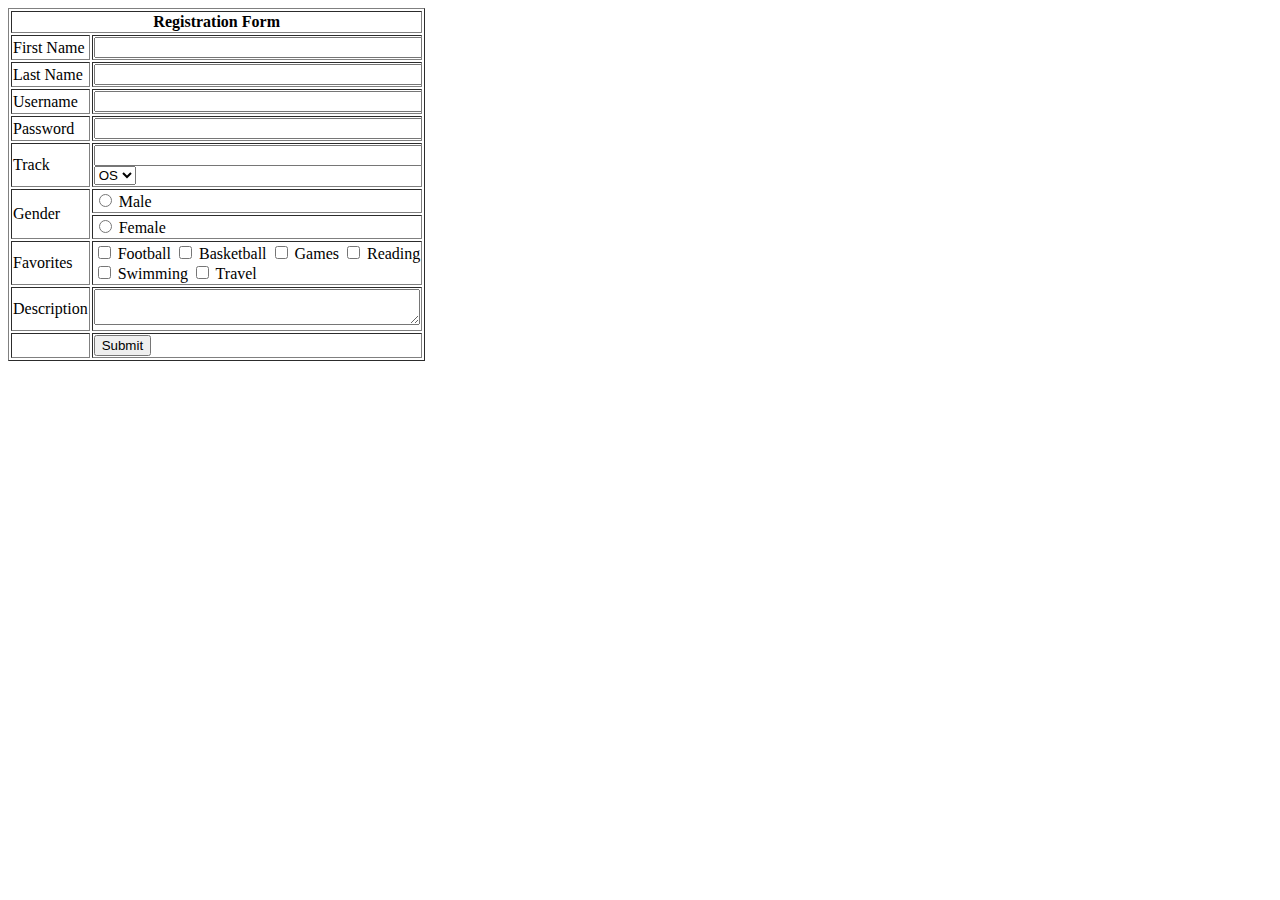
<file: Day1/index.html>
<!DOCTYPE html>
<html lang="en">
<head>
    <meta charset="UTF-8">
    <meta name="viewport" content="width=device-width, initial-scale=1.0">
    <title>Registrater Form</title>
</head>
<body>
    <form action="php.php" method="post">
        <table border="1">
            <thead>
                <tr>
                    <th colspan="2">Registration Form</th>    
                </tr>
            </thead>
            <tbody>
                <tr>
                    <td>First Name</td> 
                    <td><input type="text" name="fname" style="width: 98%;"></td>    
                </tr>

                <tr>
                    <td>Last Name</td> 
                    <td><input type="text" name="lname" style="width: 98%" required></td>    
                </tr>

                <tr>
                    <td>Username</td> 
                    <td><input type="text" name="user_name" style="width: 98%;" required></td>    
                </tr>

                <tr>
                    <td>Password</td> 
                    <td><input type="password" name="password" style="width: 98%;" required></td>   
                </tr>

                <tr>
                    <td>Track</td>
                    <td>
                        <input type="text" name="track" style="width: 98%;">
                        <select name="department">
                            <option value="OS">OS</option>
                            <option value="PD">PD</option>
                        </select>
                    </td>
                </tr>

                <tr>
                    <td rowspan="2">Gender</td>
                    <td>
                        <input type="radio" name="gender" value="male"> Male
                    </td>
                </tr>
                   
                <tr>
                    <td>
                        <input type="radio" name="gender" value="female"> Female
                    </td>
                </tr>

                <tr>
                    <td>Favorites</td>
                    <td>
                        <input type="checkbox" name="favorites[]" value="football"> Football
                        <input type="checkbox" name="favorites[]" value="basketball"> Basketball
                        <input type="checkbox" name="favorites[]" value="games"> Games
                        <input type="checkbox" name="favorites[]" value="reading"> Reading<br>
                        <input type="checkbox" name="favorites[]" value="swimming"> Swimming
                        <input type="checkbox" name="favorites[]" value="travel"> Travel
                    </td>
                </tr>

                <tr>
                    <td>Description</td>
                    <td>
                        <textarea name="description" style="width: 98%;"></textarea>
                    </td> 
                </tr>

                <tr>
                    <td></td>
                    <td>
                        <input type="submit" value="Submit">
                    </td> 
                </tr>
            </tbody>
        </table>
    </form>
</body>
</html>
</file>
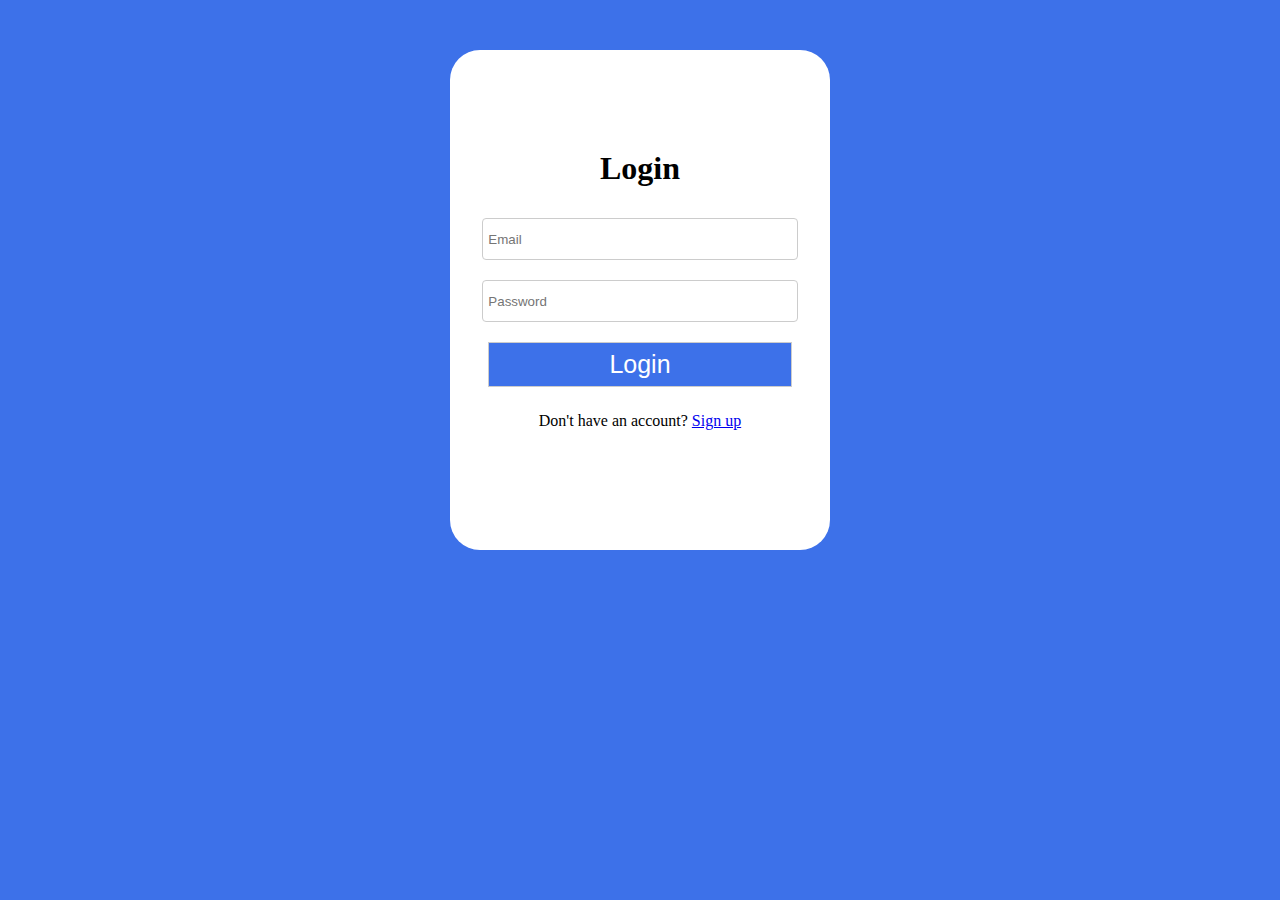
<file: Day2/login.html>
<!DOCTYPE html>
<html lang="en">
<head>
    <meta charset="UTF-8">
    <meta name="viewport" content="width=device-width, initial-scale=1.0">
    <link rel="stylesheet" href="style.css">
    <title>Login Form</title>
</head>
<body>
    <section id="section">
        <form action="index.php" method="post" class="form-section">
            <h1 id="h1">Login</h1>
            <input type="email" name="login_email" placeholder="Email" required>
            <br>
            <input type="password" name="login_password" placeholder="Password" required>
            <br>
            <button type="submit" name="login">Login</button>
            <br>
            <span>Don't have an account? <a href="register.html">Sign up</a></span>
        </form>
    </section>
</body>
</html>
</file>
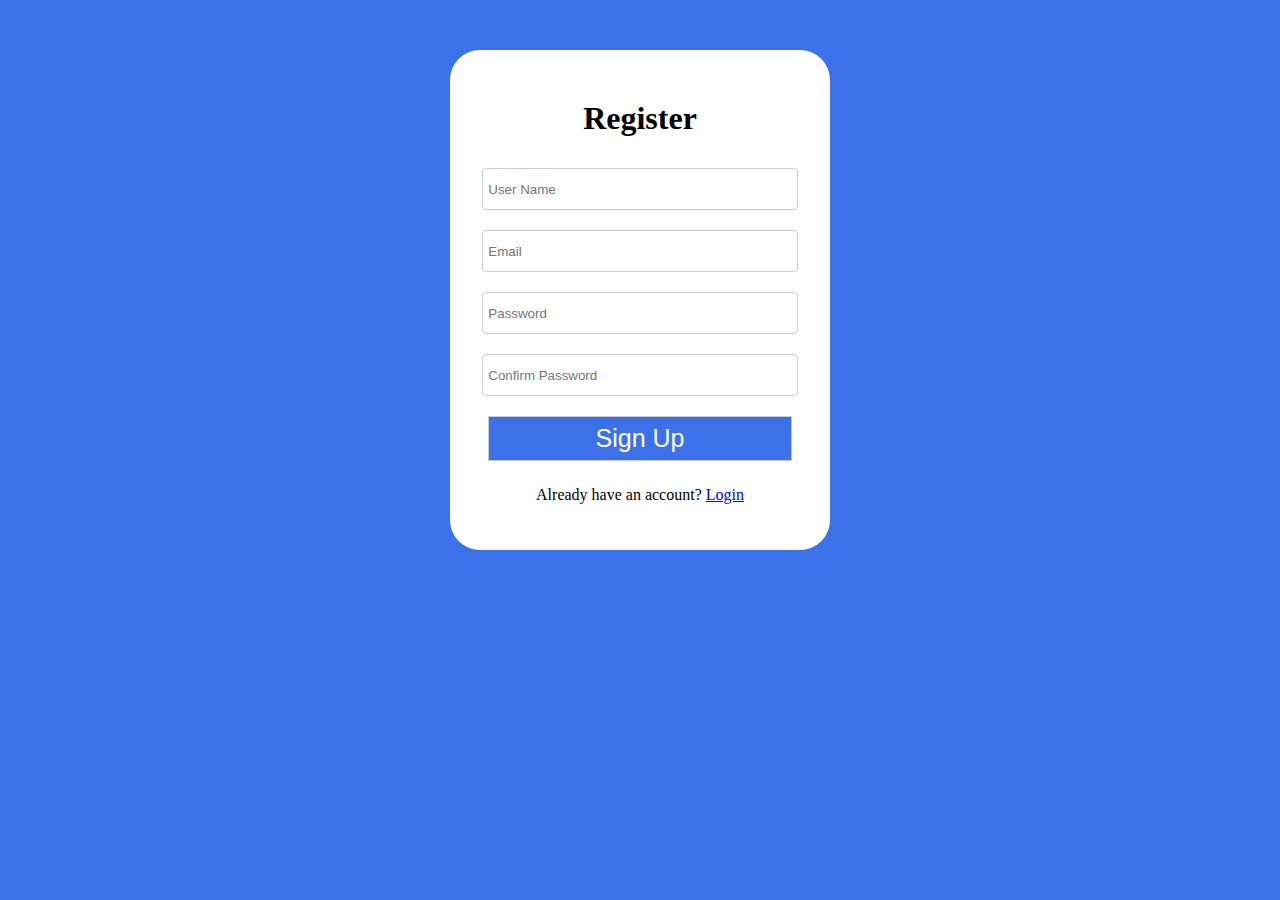
<file: Day2/register.html>
<!DOCTYPE html>
<html lang="en">
<head>
    <meta charset="UTF-8">
    <meta name="viewport" content="width=device-width, initial-scale=1.0">
    <link rel="stylesheet" href="style.css">
    <title>Register</title>
</head>
<body>
    <section id="section">
        <form action="index.php" method="post" class="form-section">
            <h1 id="h1_reg">Register</h1>
            <input type="text" name="user_name" placeholder="User Name" required>
            <br>
            <input type="email" name="email" placeholder="Email" required>
            <br>
            <input type="password" name="password" placeholder="Password" required>
            <br>
            <input type="password" name="confirm_password" id="confirmpassword" placeholder="Confirm Password" required>
            <br>
            <button type="submit" name="register">Sign Up</button> 
            <br>
            <span>Already have an account? <a href="login.html">Login</a></span> 
        </form>
    </section>
</body>
</html>
</file>
<file: Day2/style.css>
body{
    background: #3d71e9;
}
#section{
    display: flex;
    justify-content: center;
    text-align: center;
    margin-top: 50px;
}
.form-section{
    background: white;
    width: 30%;
    height: 500px;
    border-radius: 30px;
    /* justify-content: center;
    text-align: center; */
}
#h1 {
    text-align: center;
    margin-top:100px;
}

#h1_reg{
    text-align: center;

    margin-top: 50px;

}
/* Login */
input,button{
    width: 80%;
    height: 30px;
    margin: 10px;
    padding: 5px; 
    border: 1px solid #ccc;
}
input {
  
    border-radius: 4px;
    outline: none;
    transition: border 0.1s ease-in-out, box-shadow 0.1s ease-in-out;
}

input:focus {
    border: 2px solid #3d71e9;
    box-shadow: 0 0 5px rgba(61, 113, 233, 0.5); 
}
button{
    height: 45px;
    font-size: 25px;
    background: #3d71e9;
    color: white;
    transition:  0.3s ease;

}
button:hover{
    background: white;
    color: #3d71e9;
}


span{
    display: block;
    margin-top: 15px;
}
</file>
